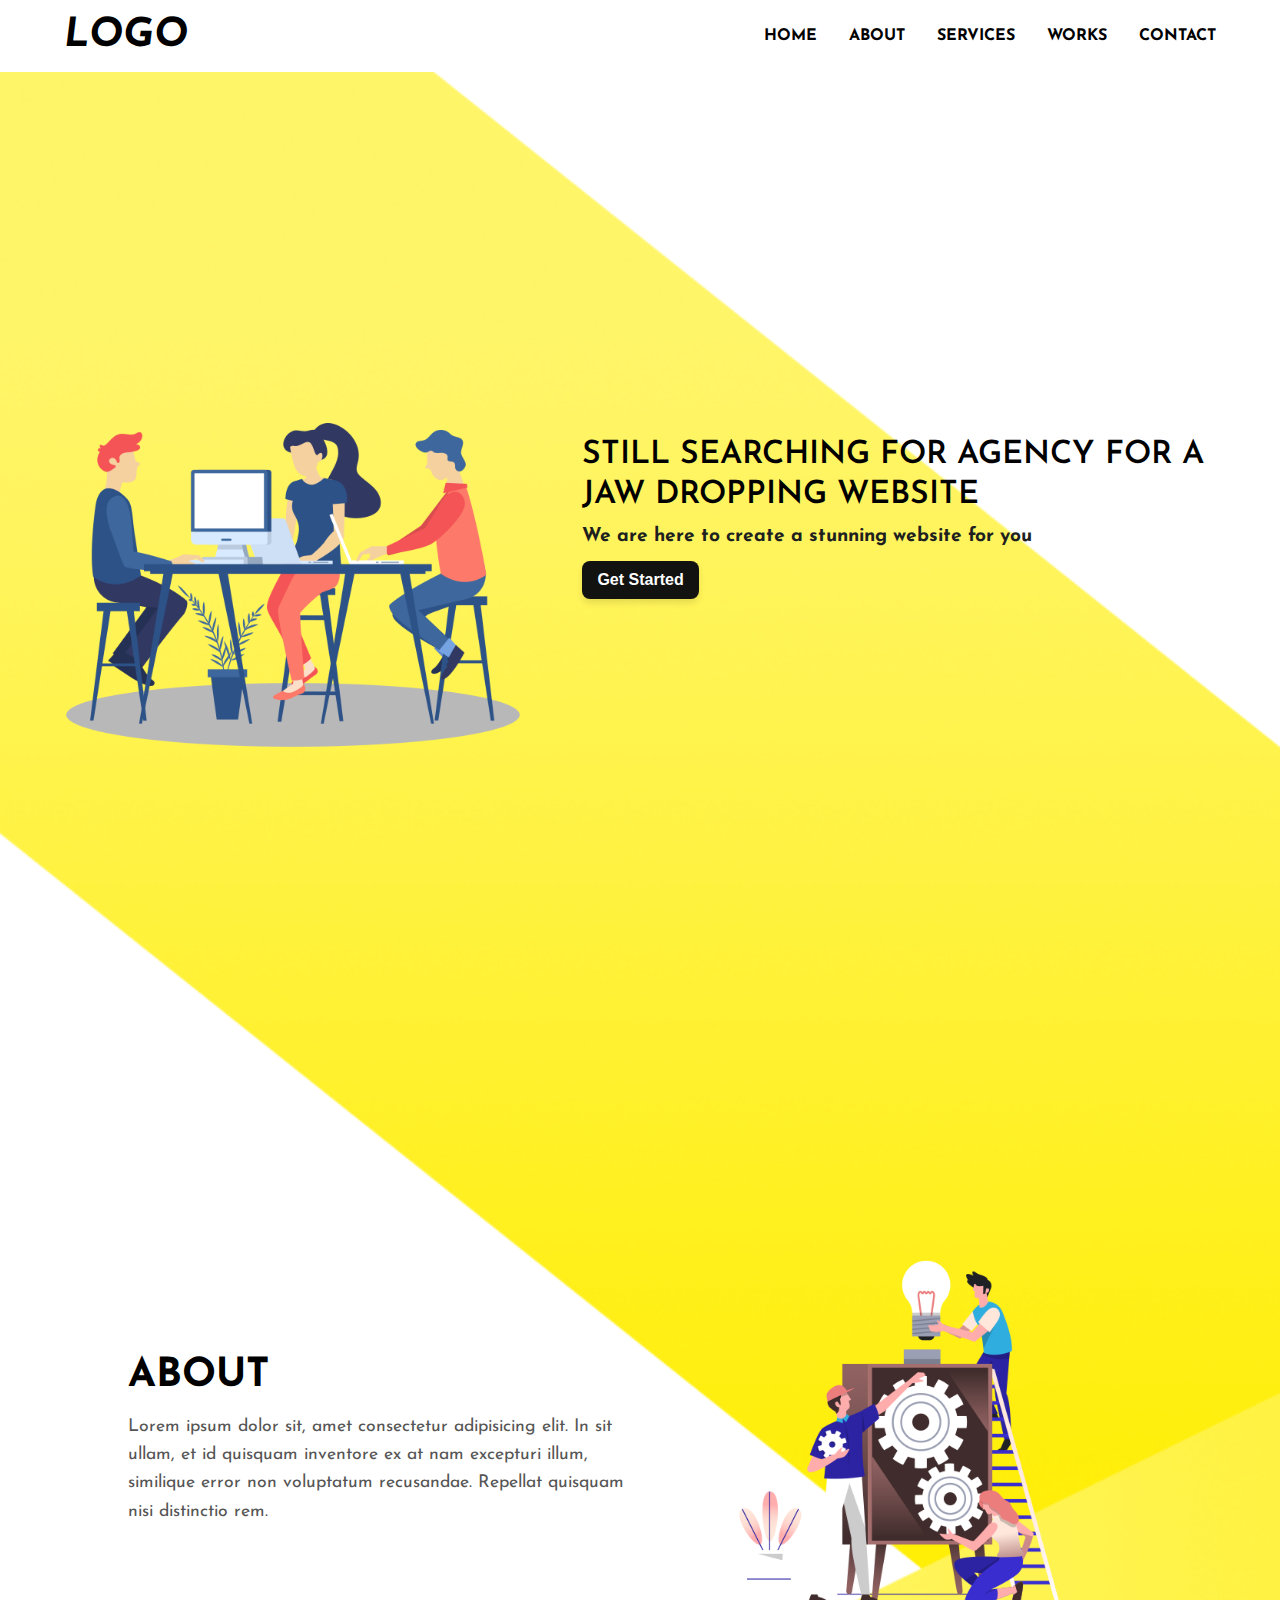
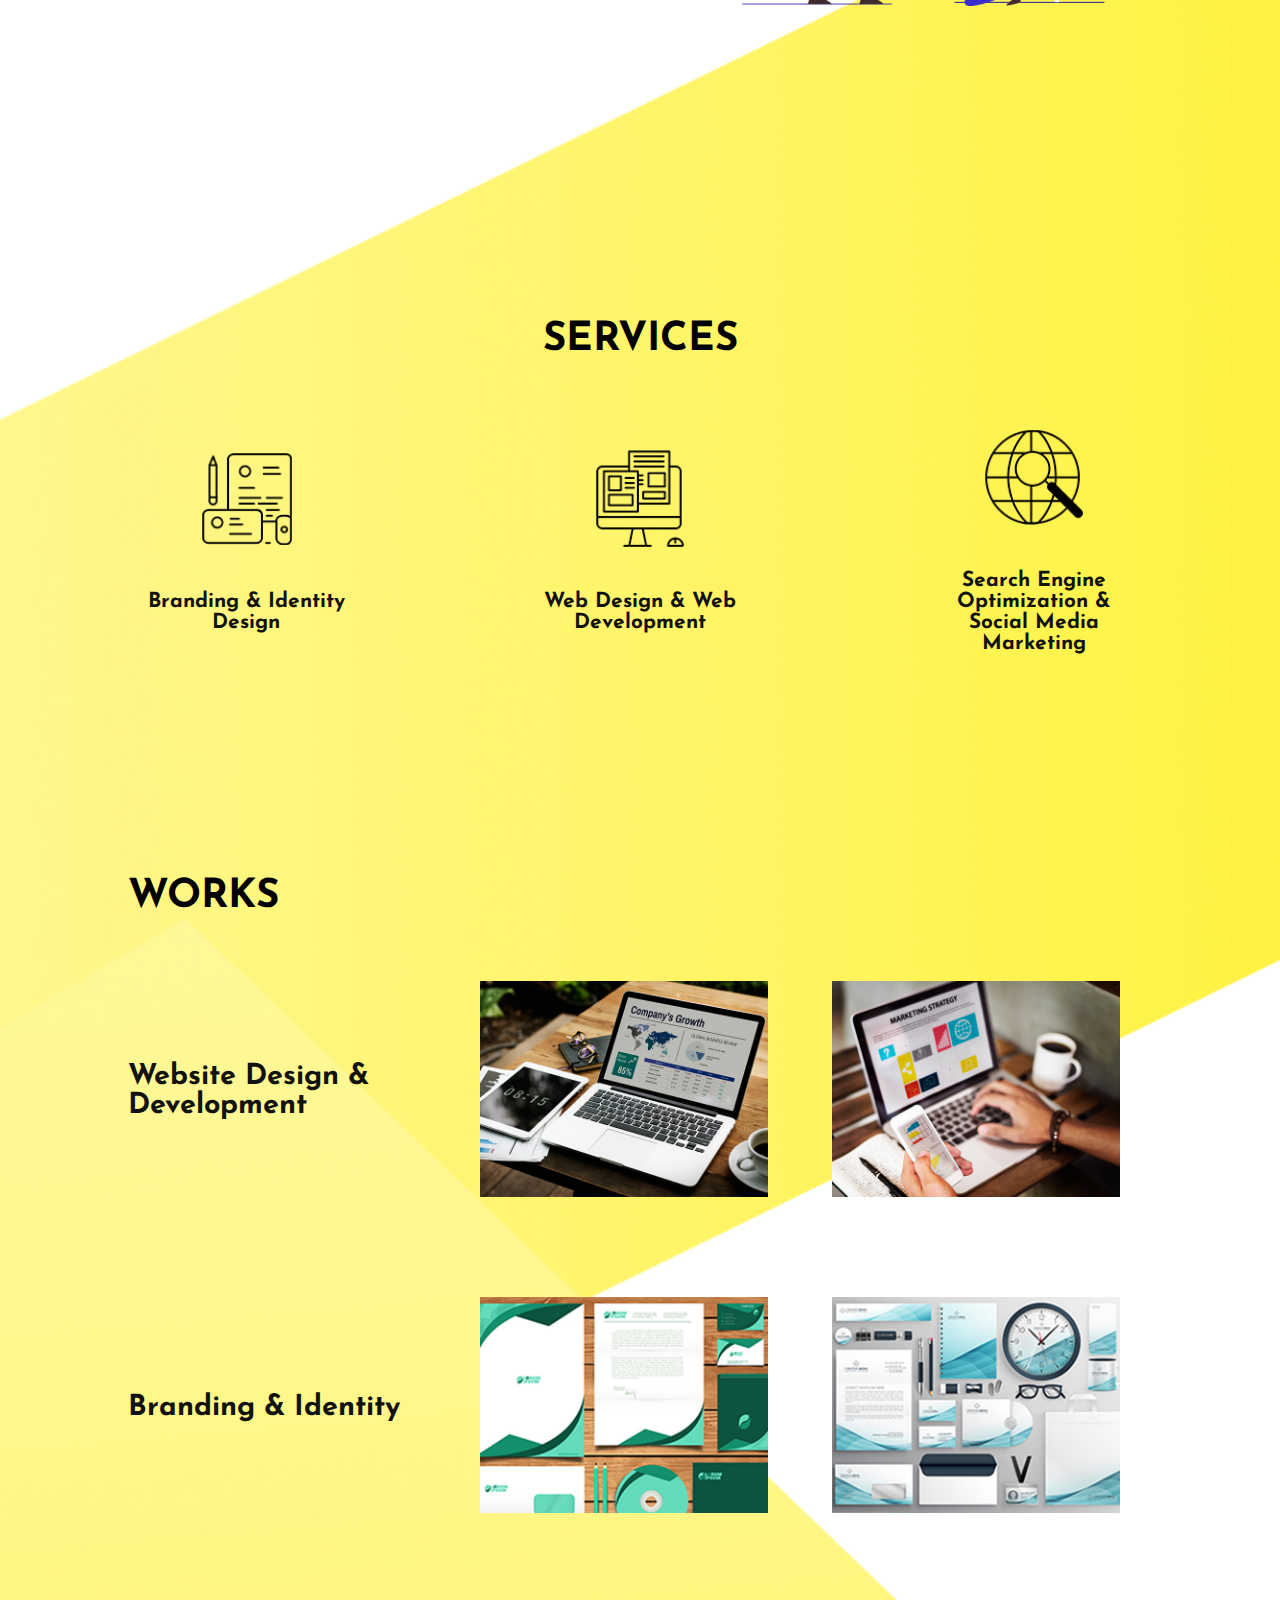
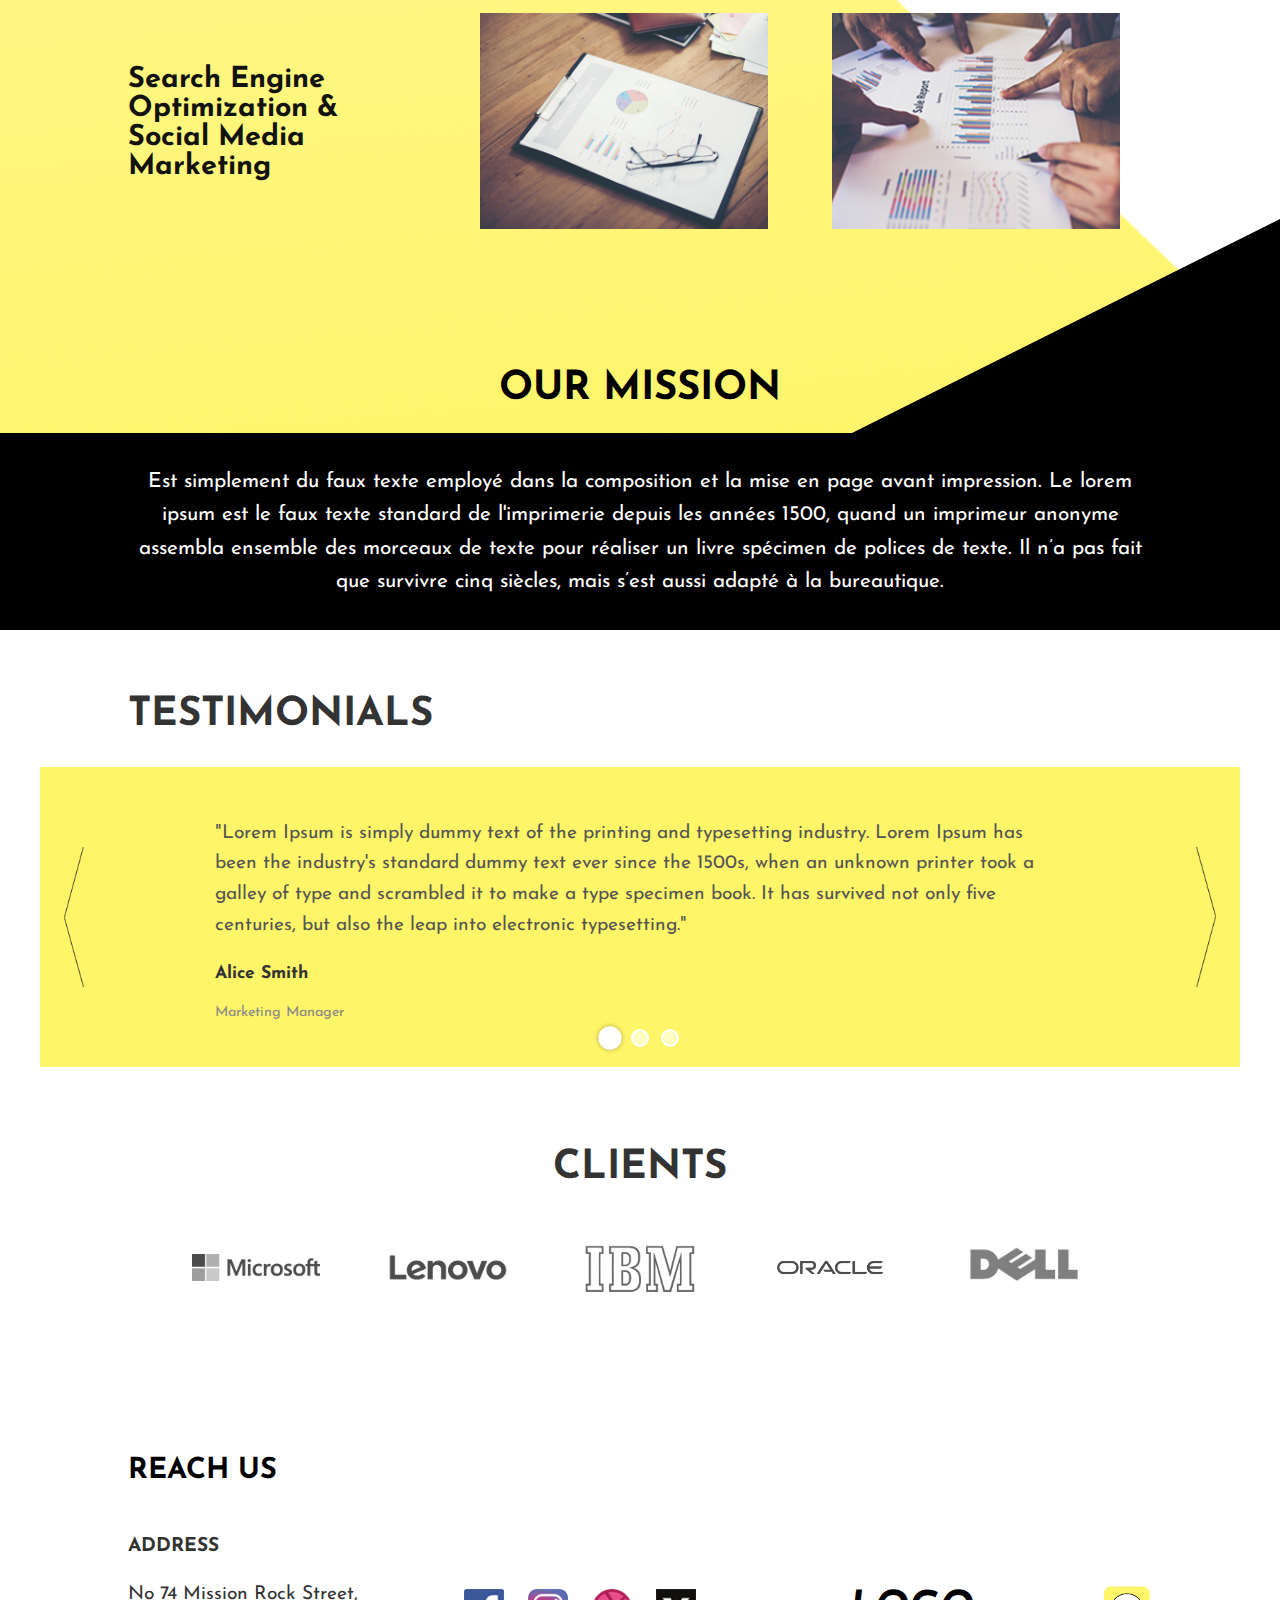
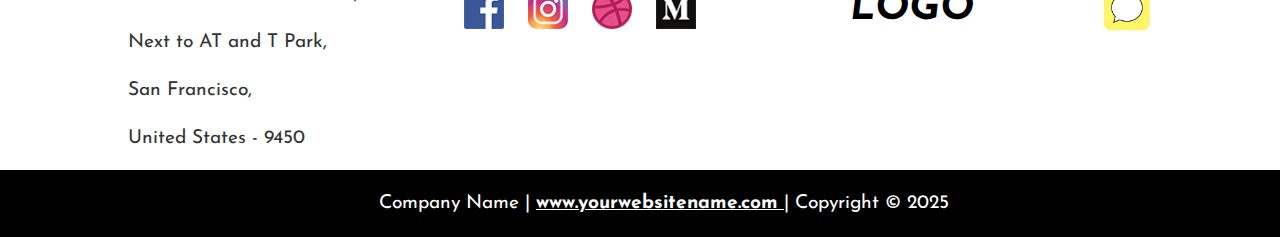
<file: index.html>
<!DOCTYPE html>
<html lang="en">
  <head>
    <meta charset="UTF-8" />
    <title>Agency Landing Page</title>
    <link rel="stylesheet" href="./styles.css" />
    <meta name="viewport" content="width=device-width, initial-scale=1" />
    <link
      href="https://fonts.googleapis.com/css?family=Josefin+Sans"
      rel="stylesheet"
    />
  </head>
  <body>
    <!-- Header Section -->
    <header id="header">
      <div class="header-container">
        <div class="logo">Logo</div>

        <!-- Burger Menu for Mobile -->
        <div id="menu-icon" class="burger-menu">&#9776;</div>
        <!-- Open Icon -->
        <nav
          id="menu"
          class="navbar"
          role="navigation"
          aria-label="Main navigation"
        >
          <ul>
            <li><a href="#banner">Home</a></li>
            <li><a href="#about">About</a></li>
            <li><a href="#services">Services</a></li>
            <li><a href="#works">Works</a></li>
            <li><a href="#footer">Contact</a></li>
          </ul>
        </nav>
        <div id="close-menu" class="close-menu">&times;</div>
        <!-- Close Icon -->
      </div>
    </header>

    <main>
      <!-- Banner Section -->
      <section id="banner">
        <div class="banner-container">
          <!-- Banner Image -->
          <div class="banner-image">
            <img src="./images/banner.png" alt="Banner Image" />
          </div>
          <!-- Banner Text -->
          <div class="content-banner">
            <h1>Still Searching for Agency for a Jaw Dropping Website</h1>
            <h4>We are here to create a stunning website for you</h4>
            <button class="get-started-btn" id="get-started-btn">Get Started</button>
          </div>
        </div>
      </section>
      <!-- About Section -->
      <section id="about">
        <div class="about-container">
          <!-- About Text -->
          <div class="content-about">
            <h2>About</h2>
            <p>
              Lorem ipsum dolor sit, amet consectetur adipisicing elit. In sit
              ullam, et id quisquam inventore ex at nam excepturi illum,
              similique error non voluptatum recusandae. Repellat quisquam nisi
              distinctio rem.
            </p>
          </div>
          <!-- About Image -->
          <div class="about-image">
            <img src="./images/about.png" alt="About Image" />
          </div>
        </div>
      </section>
      <!-- Services Section -->
      <section id="services">
        <div class="services-container">
          <h1>Services</h1>
          <div class="services-cards">
            <!-- Service Card 1 -->
            <div class="service-card">
              <img
                src="images/branding.png"
                alt="Branding and Identity Design"
              />
              <h3>Branding & Identity Design</h3>
            </div>
            <!-- Service Card 2 -->
            <div class="service-card">
              <img src="images/website.png" alt="Web Design and Development" />
              <h3>Web Design & Web Development</h3>
            </div>
            <!-- Service 3 -->
            <div class="service-card">
              <img src="images/seo.png" alt="Search Engine Optimization" />
              <h3>Search Engine Optimization & Social Media Marketing</h3>
            </div>
          </div>
        </div>
      </section>
      <!-- Works Section -->
      <section id="works">
        <div class="works-container">
          <h1>Works</h1>

          <!-- Row 1 -->
          <div class="works-row">
            <h3>Website Design & Development</h3>
            <div class="work-item">
              <img src="images/website-works-1.jpg" alt="Website Work 1" />
            </div>
            <div class="work-item">
              <img src="images/website-works-2.jpg" alt="Website Work 2" />
            </div>
          </div>

          <!-- Row 2 -->
          <div class="works-row">
            <h3>Branding & Identity</h3>
            <div class="work-item">
              <img src="images/branding-works-1.jpg" alt="Branding Work 1" />
            </div>
            <div class="work-item">
              <img src="images/branding-works-2.jpg" alt="Branding Work 2" />
            </div>
          </div>

          <!-- Row 3 -->
          <div class="works-row">
            <h3>Search Engine Optimization & Social Media Marketing</h3>
            <div class="work-item">
              <img src="images/seo-works-1.jpg" alt="SEO Work 1" />
            </div>
            <div class="work-item">
              <img src="images/seo-works-2.jpg" alt="SEO Work 2" />
            </div>
          </div>
        </div>
      </section>
      <section id="mission">
        <h2 class="mission-title">Our Mission</h2>
        <div class="mission-ribbon">
          <p>
            Est simplement du faux texte employé dans la composition et la mise
            en page avant impression. Le lorem ipsum est le faux texte standard
            de l'imprimerie depuis les années 1500, quand un imprimeur anonyme
            assembla ensemble des morceaux de texte pour réaliser un livre
            spécimen de polices de texte. Il n’a pas fait que survivre cinq
            siècles, mais s’est aussi adapté à la bureautique.
          </p>
          <div class="mission-triangle"></div>
        </div>
      </section>

      <!-- Testimonial Section -->
      <section id="testimonial">
        <h2 class="testimonial-title">Testimonials</h2>

        <!-- Outer Container with background color class -->
        <div class="testimonial-container bg-yellow">
          <!-- Left Navigation Arrow -->
          <img
            src="./images/left.png"
            alt="Previous"
            class="testimonial-nav left"
          />

          <!-- Testimonial Slider -->
          <div class="testimonial-slider">
            <!-- Slide 1 -->
            <div class="testimonial-slide active" data-bg="bg-yellow">
              <p class="testimonial-text">
                "Lorem Ipsum is simply dummy text of the printing and
                typesetting industry. Lorem Ipsum has been the industry's
                standard dummy text ever since the 1500s, when an unknown
                printer took a galley of type and scrambled it to make a type
                specimen book. It has survived not only five centuries, but also
                the leap into electronic typesetting."
              </p>
              <h4 class="testimonial-author">Alice Smith</h4>
              <p class="testimonial-role">Marketing Manager</p>
            </div>

            <!-- Slide 2 -->
            <div class="testimonial-slide" data-bg="bg-blue">
              <p class="testimonial-text">
                "Lorem Ipsum is simply dummy text of the printing and
                typesetting industry. Lorem Ipsum has been the industry's
                standard dummy text ever since the 1500s, when an unknown
                printer took a galley of type and scrambled it to make a type
                specimen book. It has survived not only five centuries, but also
                the leap into electronic typesetting."
              </p>
              <h4 class="testimonial-author">John Doe</h4>
              <p class="testimonial-role">CEO, Startup Inc.</p>
            </div>

            <!-- Slide 3 -->
            <div class="testimonial-slide" data-bg="bg-green">
              <p class="testimonial-text">
                "Lorem Ipsum is simply dummy text of the printing and
                typesetting industry. Lorem Ipsum has been the industry's
                standard dummy text ever since the 1500s, when an unknown
                printer took a galley of type and scrambled it to make a type
                specimen book. It has survived not only five centuries, but also
                the leap into electronic typesetting."
              </p>
              <h4 class="testimonial-author">Sarah Lee</h4>
              <p class="testimonial-role">Founder, FreshLeaf Co.</p>
            </div>
          </div>

          <!-- Right Navigation Arrow -->
          <img
            src="./images/right.png"
            alt="Next"
            class="testimonial-nav right"
          />

          <!-- Static Dots (corresponds to slides) -->
          <div class="testimonial-dots">
            <div class="testimonial-dot testimonial-dot--active"></div>
            <div class="testimonial-dot"></div>
            <div class="testimonial-dot"></div>
          </div>
        </div>
      </section>

      <!-- Clients Section -->
      <section id="clients">
        <h2 class="clients-title">Clients</h2>
        <div class="clients-container">
          <img
            src="./images/company Logo 1-01.png"
            alt="Client 1"
            class="client-logo"
          />
          <img
            src="./images/company Logo 1-02.png"
            alt="Client 2"
            class="client-logo"
          />
          <img src="./images/IBM.png" alt="Client 3" class="client-logo" />
          <img
            src="./images/company Logo 1-04.png"
            alt="Client 4"
            class="client-logo"
          />
          <img
            src="./images/company Logo 1-05.png"
            alt="Client 5"
            class="client-logo"
          />
        </div>
      </section>
    </main>
    <!-- Footer Section -->
    <footer id="footer" role="contentinfo">
      <!-- Footer Container -->
      <div class="footer-container">
        <!-- Left Section: Reach Us -->
        <div class="footer-left">
          <h3>Reach Us</h3>
          <div class="address">
            <p><strong>Address</strong></p>
            <p>No 74 Mission Rock Street,</p>
            <p>Next to AT and T Park,</p>
            <p>San Francisco,</p>
            <p>United States - 9450</p>
          </div>
        </div>

        <!-- Center Section: Social Icons -->
        <div class="footer-center">
          <div class="social-icons">
            <img src="./images/fb.png" alt="Facebook" />
            <img src="./images/insta.png" alt="Instagram" />
            <img src="./images/dribble.png" alt="Dribbble" />
            <img src="./images/medium.png" alt="Medium" />
          </div>
        </div>

        <!-- Right Section: Logo and Chatbox -->
        <div class="footer-right">
          <div class="logo">LOGO</div>
          <!-- Chatbox Icon -->
          <img src="./images/chat.png" alt="Chatbox" class="chatbox" />
        </div>
      </div>

      <!-- Yellow Triangle -->
      <div class="footer-triangle"></div>

      <!-- Black Ribbon -->
      <div class="footer-black-ribbon">
        <p>
          Company Name |
          <a
            href="https://sample-website.dev"
            target="_blank"
            rel="noopener noreferrer"
          >
            www.yourwebsitename.com
          </a>
          | Copyright © 2025
        </p>
      </div>
    </footer>
    <script src="./scripts/menu.js"></script>
    <script src="./scripts/Testimonial_carousel.js"></script>
    <script src="./scripts/scrollBehavior.js"></script>
  </body>
</html>
</file>
<file: styles.css>
/* Import section styles */
@import url('./separate_section_styles/header.css');
@import url('./separate_section_styles/banner.css');
@import url('./separate_section_styles/about.css');
@import url('./separate_section_styles/services.css');
@import url('./separate_section_styles/works.css');
@import url('./separate_section_styles/mission.css');
@import url('./separate_section_styles/testimonials.css');
@import url('./separate_section_styles/clients.css');
@import url('./separate_section_styles/footer.css');

html {
  scroll-behavior: smooth;
  scroll-padding-top: 80px
}

/* General Body Styling */
body {
  font-family: "Josefin Sans", sans-serif;
  background-image: url(./images/bg.png);
  background-position: center;
  background-repeat: no-repeat;
  background-size: cover;
  min-height: 100vh;
  margin: 0;
  padding: 0;
  width: 100%;
  box-sizing: border-box;
}

body, html {
  width: 100%;
  max-width: 100%;
  overflow-x: clip; 
}
</file>
